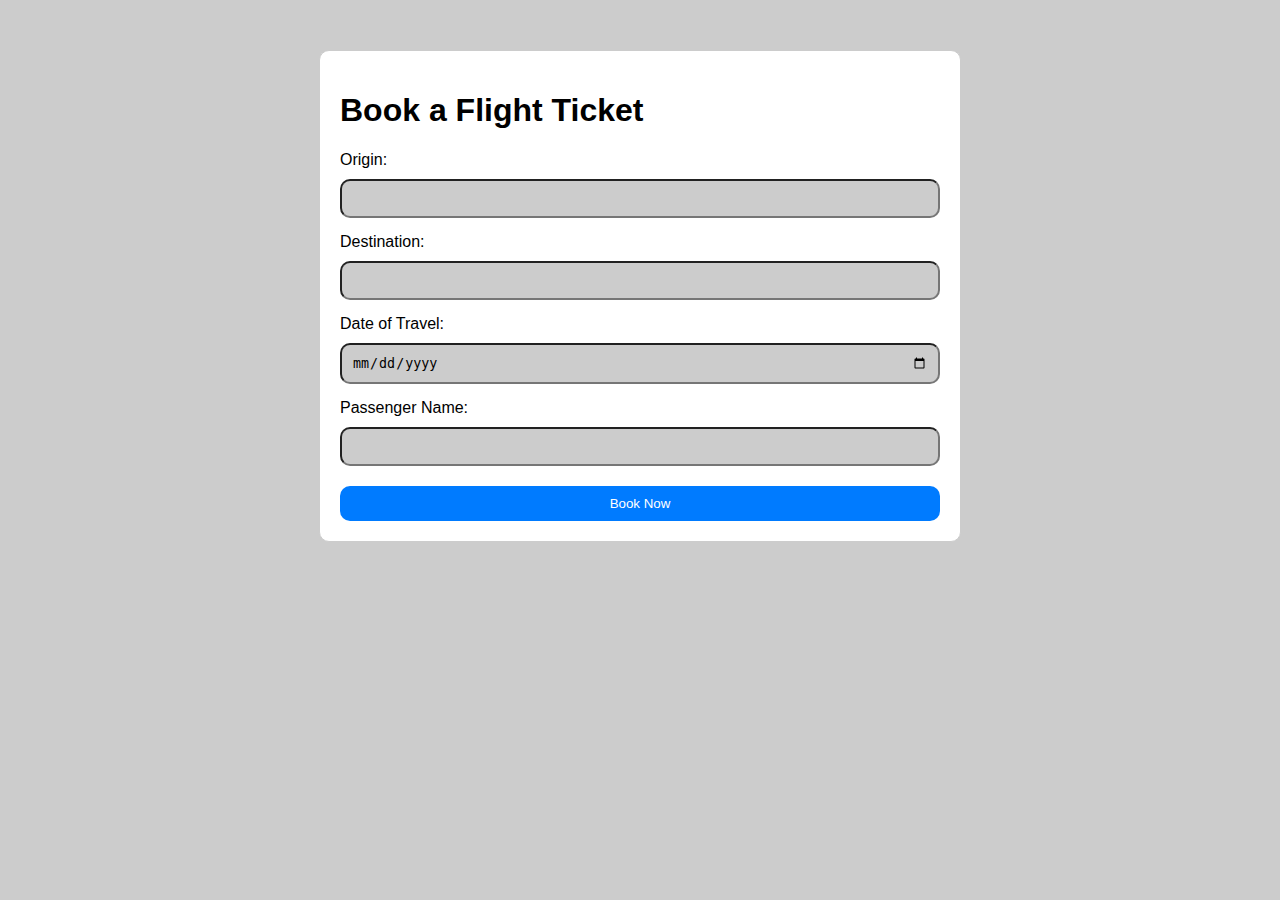
<file: booking.html>
<!DOCTYPE html>
<html lang="en">
<head>
  <meta charset="UTF-8">
  <meta name="viewport" content="width=device-width, initial-scale=1.0">
  <title>Book Ticket</title>
  <style>
    body {
      font-family: Arial, sans-serif;
      margin: 0;
      padding: 0;
      background-color: #ccc;
    }
    .container {
      max-width: 600px;
      margin: 50px auto;
      padding: 20px;
      background-color: white;
      border: 1px solid #ccc;
      border-radius: 10px;
    }
    .form-group {
      margin-bottom: 15px;
    }
    label {
      display: block;
      margin-bottom: 5px;
    }
    input, button {
      padding: 10px;
      margin-top: 5px;
      border-radius: 10px;
    }
    input {
      width: 96%;
      background-color: #ccc;
    }
    button {
      width: 100%;
      background-color: #007bff;
      color: white;
      border: none;
      cursor: pointer;
    }
    button:hover {
      background-color: #0056b3;
    }
  </style>
</head>
<body>

  <div class="container">
    <h1>Book a Flight Ticket</h1>
    <form id="bookingForm">
      
        <div class="form-group">
          <label for="origin">Origin:</label>
          <input type="text" id="origin" required>
        </div>
  
        <div class="form-group">
          <label for="destination">Destination:</label>
          <input type="text" id="destination" required>
        </div>
  
        <div class="form-group">
          <label for="date">Date of Travel:</label>
          <input type="date" id="date" required>
        </div>
  
        <div class="form-group">
          <label for="passengerName">Passenger Name:</label>
          <input type="text" id="passengerName" required>
        </div>
  
        <button onclick="booknow()" id="btn">Book Now</button>
      </form>
  </div>
  <script>
    function booknow(){
    window.open('https://www.skyscanner.co.in/?previousCultureSource=COOKIE&redirectedFrom=www.skyscanner.net%27');
}
  </script>

</body>
</html>
</file>
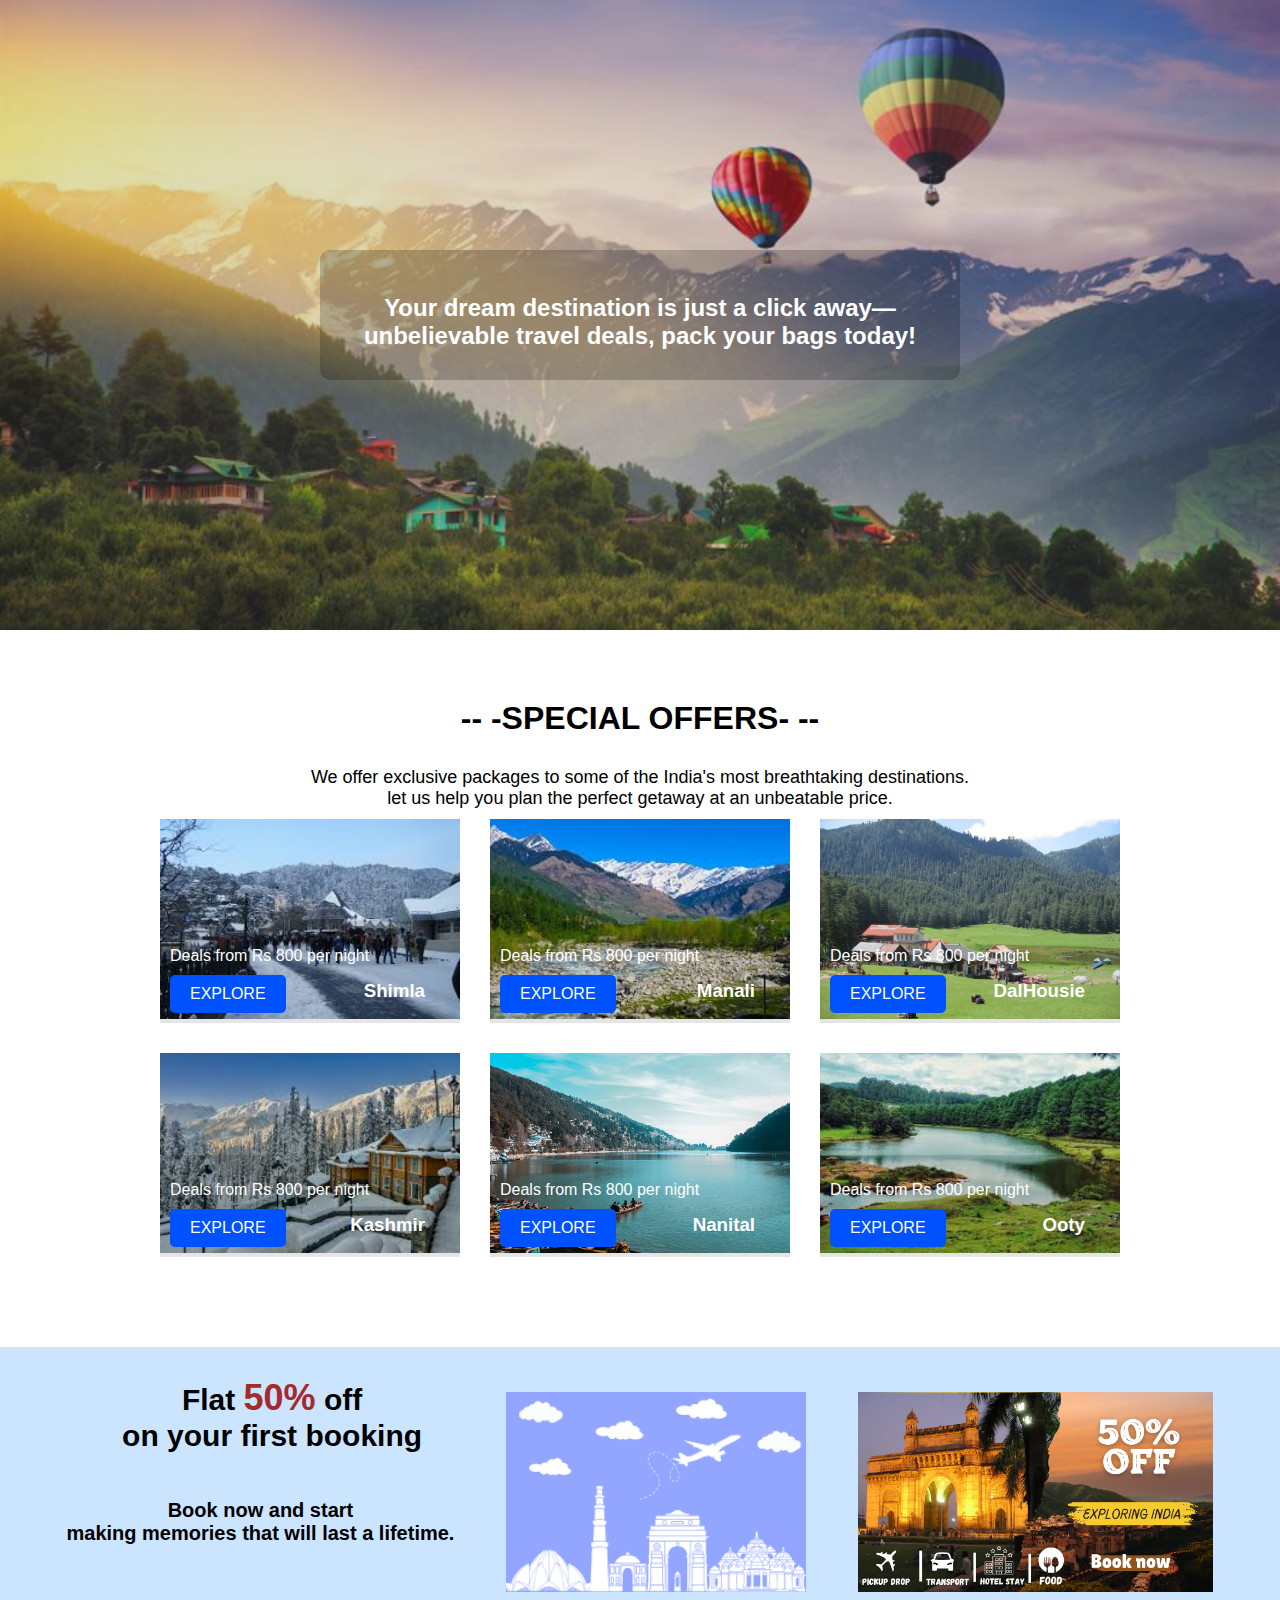
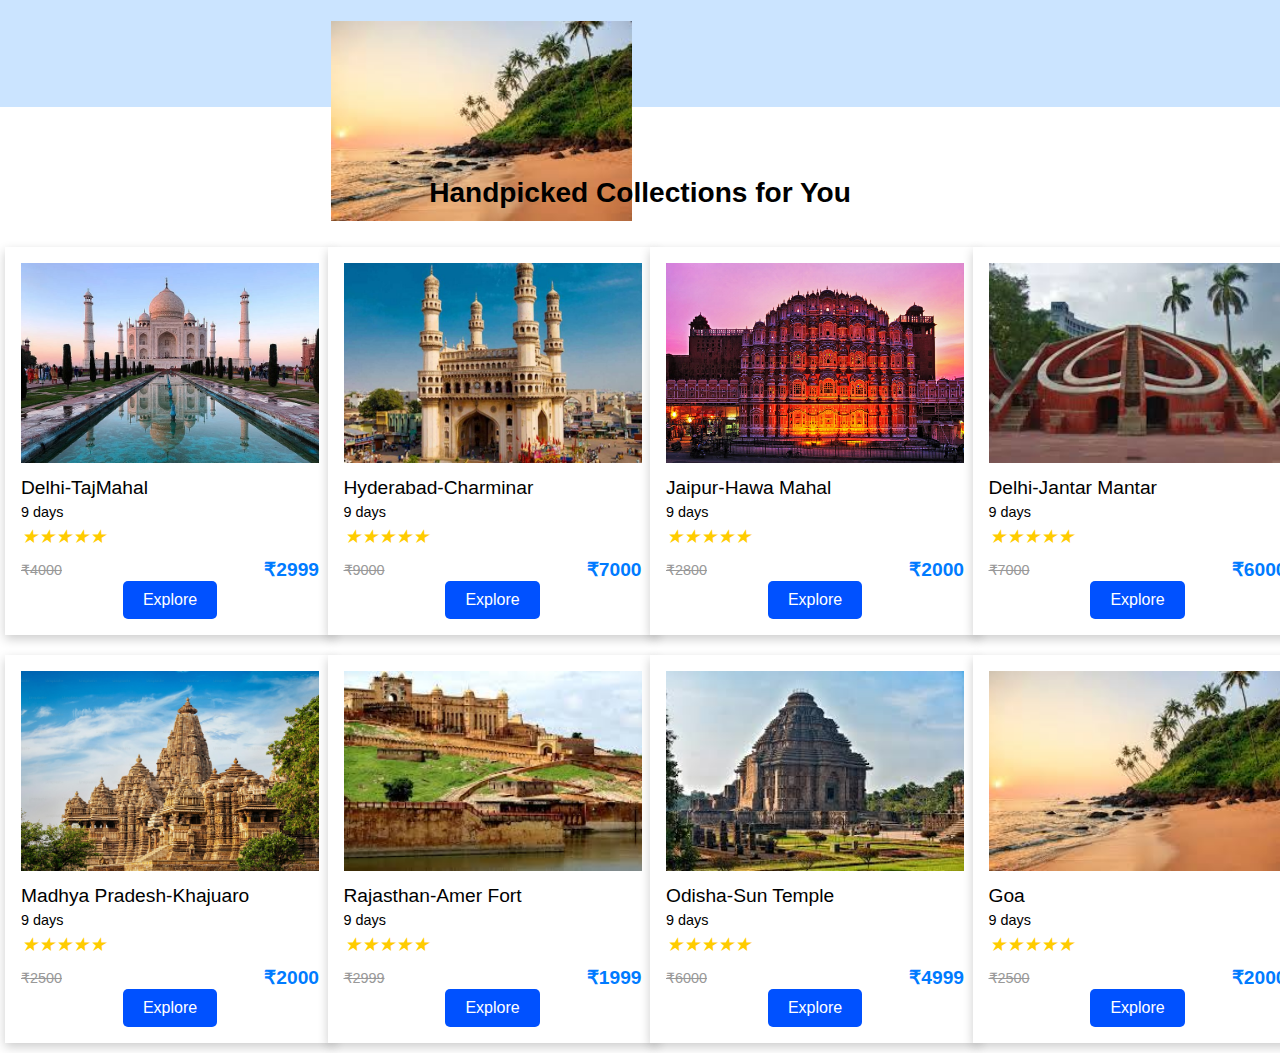
<file: offers/offers.html>
<!DOCTYPE html>
<html lang="en">
<head>
    <meta charset="UTF-8">
    <meta name="viewport" content="width=device-width, initial-scale=1.0">
    <title>Document</title>
    <link rel="stylesheet" href="style.css">
</head>
<body>
    <!-- header -->
    <header>
        <div class="hero">
            <img src="assets/images/backgroundf.png" alt="Hero Image" class="hero-image">
            <div class="quote-overlay">
                <p class="quote">Your dream destination is just a click away—unbelievable travel deals, pack your bags today!</p>
            </div>
        </div>
    </header>
    

     <!-- special deals -->
     <div class="container special">
        <h1>-- -SPECIAL OFFERS- --</h1>
        <p class="texts">We offer exclusive packages to some of the India's most breathtaking destinations.<br> let us help you plan the perfect getaway at an unbeatable price.</p>
        <div class="offers">
            <div class="offer">
                <img src="assets/images/shimla.jpeg" alt="France">
                <div class="content">
                    <h3>Shimla</h3>
                    <p>Deals from Rs 800 per night</p>
                    <a href="#" class="button">EXPLORE</a>
                </div>
            </div>
            <div class="offer">
                <img src="assets/images/manali.jpeg" alt="Belgium">
                <div class="content">
                    <h3>Manali</h3>
                    <p>Deals from Rs 800 per night</p>
                    <a href="#" class="button">EXPLORE</a>
                </div>
            </div>
            <div class="offer">
                <img src="assets/images/dalhousie.jpg" alt="Maldives">
                <div class="content">
                    <h3>DalHousie</h3>
                    <p>Deals from Rs 800 per night</p>
                    <a href="#" class="button">EXPLORE</a>
                </div>
            </div>
            <div class="offer">
                <img src="assets/images/kashmir.jpeg" alt="Belgium">
                <div class="content">
                    <h3>Kashmir</h3>
                    <p>Deals from Rs 800 per night</p>
                    <a href="#" class="button">EXPLORE</a>
                </div>
            </div>
            <div class="offer">
                <img src="assets/images/nanital.jpg" alt="Croatia">
                <div class="content">
                    <h3>Nanital</h3>
                    <p>Deals from Rs 800 per night</p>
                    <a href="#" class="button">EXPLORE</a>
                </div>
            </div>
            <div class="offer">
                <img src="assets/images/ooty.jpeg" alt="Croatia">
                <div class="content">
                    <h3>Ooty</h3>
                    <p>Deals from Rs 800 per night</p>
                    <a href="#" class="button">EXPLORE</a>
                </div>
            </div>
            
        </div>
    </div>
<!-- special deals end -->
 
<!-- booking start -->
 <div class="container booking">
    <div class="row">
        <div class="text">
            <h3>Flat <span style="font-size: larger;color: brown;">50%</span> off <br>on your first booking</h3>
            <h6 style="font-size: 20px;">Book now and start<br> making memories that will last a lifetime.</h6>
        </div>
         <div class="img-container">
            <img src="assets/images/B1.png" alt="Booking">
         </div>
         <div class="img-container">
            <img src="assets/images/b2.png" alt="Booking">
         </div>
         <div class="img-container">
            <img src="assets/images/goa.jpeg" alt="Booking">
         </div>
    </div>
 </div>



<!-- booking end -->

<!-- Handpicked -->
<div class="specialtext">
<h3>Handpicked Collections for You</h3>
</div>
     <div class="row">
        <div class="column">
            <div class="card">
                <img src="assets/images/TajMahal.jpg">
                <div class="title">Delhi-TajMahal</div>
                <div class="details">9 days</div>
                <div class="rating">
                    <i>★</i>
                    <i>★</i>
                    <i>★</i>
                    <i>★</i>
                    <i>★</i>
                </div>
                <div class="price">
                    <span class="original-price">&#8377;4000</span>
                    <span class="current-price">&#8377;2999</span>
                </div>
                <a href="" class="button">Explore</a>
            </div>
        </div>
        <div class="column">
            <div class="card">
                <img src="assets/images/Charminar.jpg">
                <div class="title">Hyderabad-Charminar</div>
                <div class="details">9 days</div>
                <div class="rating">
                    <i>★</i>
                    <i>★</i>
                    <i>★</i>
                    <i>★</i>
                    <i>★</i>
                </div>
                <div class="price">
                    <span class="original-price">&#8377;9000</span>
                    <span class="current-price">&#8377;7000</span>
                </div>
                <a href="" class="button">Explore</a>
            </div>
        </div>
        <div class="column">
            <div class="card">
                <img src="assets/images/Hwa_mahal.png">
                <div class="title">Jaipur-Hawa Mahal</div>
                <div class="details">9 days</div>
                <div class="rating">
                    <i>★</i>
                    <i>★</i>
                    <i>★</i>
                    <i>★</i>
                    <i>★</i>
                </div>
                <div class="price">
                    <span class="original-price">&#8377;2800</span>
                    <span class="current-price">&#8377;2000</span>
                </div>
                <a href="" class="button">Explore</a>
            </div>
        </div>
        <div class="column">
            <div class="card">
                <img src="assets/images/jantar_mantar.jpeg">
                <div class="title">Delhi-Jantar Mantar</div>
                <div class="details">9 days</div>
                <div class="rating">
                    <i>★</i>
                    <i>★</i>
                    <i>★</i>
                    <i>★</i>
                    <i>★</i>
                </div>
                <div class="price">
                    <span class="original-price">&#8377;7000</span>
                    <span class="current-price">&#8377;6000</span>
                </div>
                <a href="" class="button">Explore</a>
            </div>
        </div>
     </div>

     <div class="row">
        <div class="column">
            <div class="card">
                <img src="assets/images/Khajuaro.jpeg">
                <div class="title">Madhya Pradesh-Khajuaro</div>
                <div class="details">9 days</div>
                <div class="rating">
                    <i>★</i>
                    <i>★</i>
                    <i>★</i>
                    <i>★</i>
                    <i>★</i>
                </div>
                <div class="price">
                    <span class="original-price">&#8377;2500</span>
                    <span class="current-price">&#8377;2000</span>
                </div>
                <a href="" class="button">Explore</a>
            </div>
        </div>
        <div class="column">
            <div class="card">
                <img src="assets/images/Amer_Fort.jpeg">
                <div class="title">Rajasthan-Amer Fort</div>
                <div class="details">9 days</div>
                <div class="rating">
                    <i>★</i>
                    <i>★</i>
                    <i>★</i>
                    <i>★</i>
                    <i>★</i>
                </div>
                <div class="price">
                    <span class="original-price">&#8377;2999</span>
                    <span class="current-price">&#8377;1999</span>
                </div>
                <a href="" class="button">Explore</a>
            </div>
        </div>
        <div class="column">
            <div class="card">
                <img src="assets/images/sun_temple.jpeg">
                <div class="title">Odisha-Sun Temple</div>
                <div class="details">9 days</div>
                <div class="rating">
                    <i>★</i>
                    <i>★</i>
                    <i>★</i>
                    <i>★</i>
                    <i>★</i>
                </div>
                <div class="price">
                    <span class="original-price">&#8377;6000</span>
                    <span class="current-price">&#8377;4999</span>
                </div>
                <a href="" class="button">Explore</a>
            </div>
        </div>
        <div class="column">
            <div class="card">
                <img src="assets/images/goa.jpeg">
                <div class="title">Goa</div>
                <div class="details">9 days</div>
                <div class="rating">
                    <i>★</i>
                    <i>★</i>
                    <i>★</i>
                    <i>★</i>
                    <i>★</i>
                </div>
                <div class="price">
                    <span class="original-price">&#8377;2500</span>
                    <span class="current-price">&#8377;2000</span>
                </div>
                <a href="" class="button">Explore</a>
            </div>
        </div>
     </div>
</file>
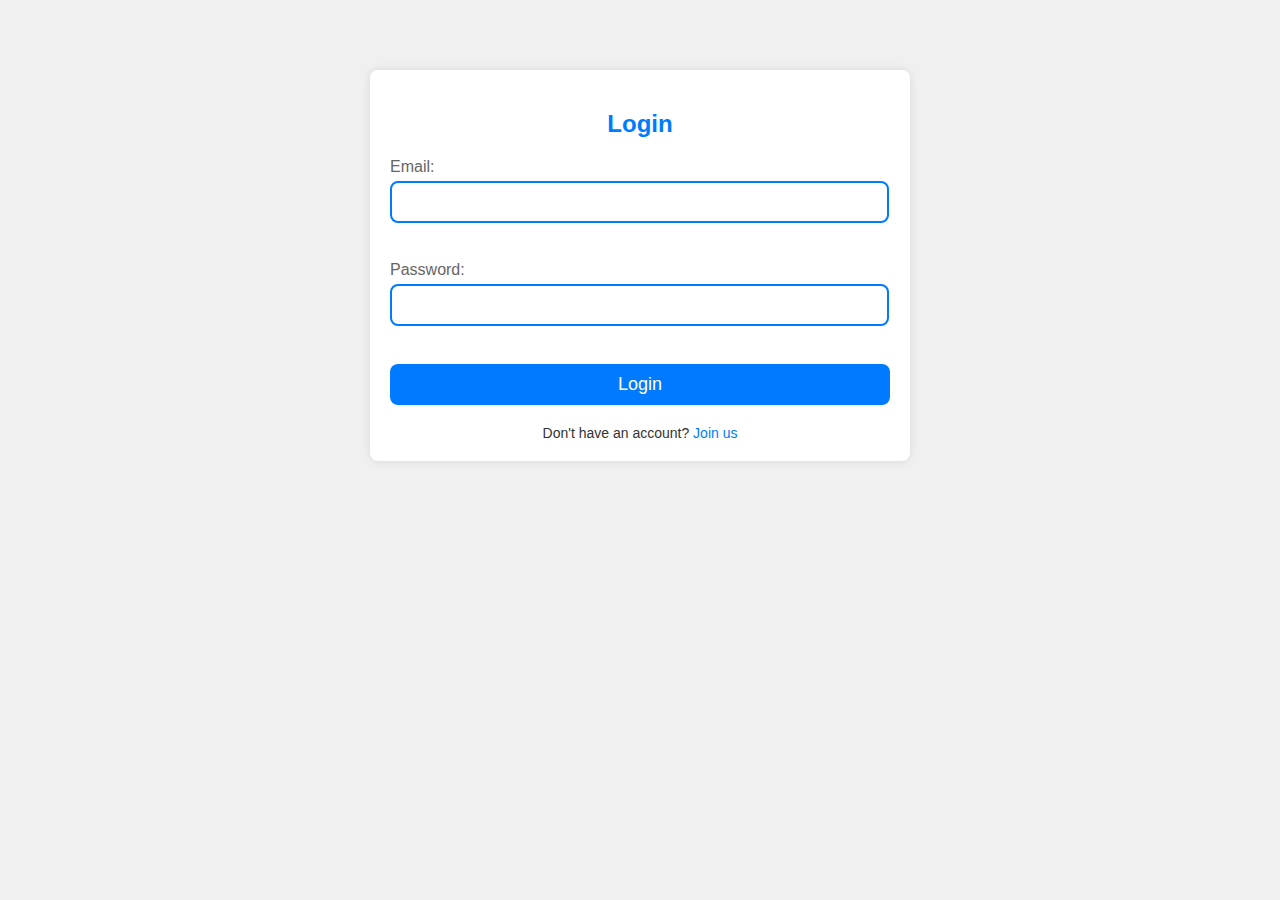
<file: users/login.html>
<!DOCTYPE html>
<html lang="en">
<head>
    <meta charset="UTF-8">
    <meta http-equiv="X-UA-Compatible" content="IE=edge">
    <meta name="viewport" content="width=device-width, initial-scale=1.0">
    <title>Login Form</title>
    <style>
        body {
            font-family: Arial, sans-serif;
            margin: 0;
            padding-top: 70px; /* To match the padding used in your homepage */
            background-color: #f0f0f0;
            color: #333;
        }

        .container {
            max-width: 500px;
            margin: 0 auto;
            background-color: #fff;
            padding: 20px;
            border-radius: 8px;
            box-shadow: 0 0 10px rgba(0, 0, 0, 0.1);
        }

        h2 {
            text-align: center;
            color: #007BFF;
            margin-bottom: 20px;
            font-size: 24px;
        }

        label {
            font-size: 16px;
            color: #666;
            margin-bottom: 5px;
            display: block;
        }

        input[type="text"],
        input[type="email"],
        input[type="password"] {
            width: 95%;
            padding: 10px;
            margin-bottom: 20px;
            border: 2px solid #007BFF;
            border-radius: 8px;
            font-size: 16px;
        }

        input[type="submit"] {
            width: 100%;
            padding: 10px;
            background-color: #007BFF;
            color: #fff;
            border: none;
            border-radius: 8px;
            font-size: 18px;
            cursor: pointer;
            transition: background-color 0.3s ease;
        }

        input[type="submit"]:hover {
            background-color: #0056b3;
        }

        .register-link {
            text-align: center;
            margin-top: 20px;
            font-size: 14px;
            color: #333;
        }

        .register-link a {
            color: #007BFF;
            text-decoration: none;
            transition: color 0.3s ease;
        }

        .register-link a:hover {
            color: #0056b3;
            text-decoration: underline;
        }
    </style>
</head>
<body>
    <div class="container">
        <h2>Login</h2>
        <form onsubmit="handleSignIn(event)">
            <label for="email">Email:</label>
            <input type="email" id="email" name="email" required><br><br>

            <label for="password">Password:</label>
            <input type="password" id="password" name="password" required><br><br>

            <input type="submit" name="login" value="Login">
        </form>
        <div class="register-link">
            Don't have an account? <a href="register.html">Join us</a>
        </div>
    </div>
    <script>
        function handleSignIn(event) {
          event.preventDefault(); // Prevent default form submission
    
          const email = document.getElementById('email').value;
          const password = document.getElementById('password').value;
    
          // Perform basic client-side validation
          if (email && password) {
            // Send data to PHP script
            fetch('login.php', {
              method: 'POST',
              headers: {
                'Content-Type': 'application/x-www-form-urlencoded',
              },
              body: `email=${encodeURIComponent(email)}&password=${encodeURIComponent(password)}`,
            })
            .then(response => response.json())
            .then(data => {
              if (data.success) {
                localStorage.setItem('email', email);
                localStorage.setItem('full_name', data.message);
                // Redirect to home page with email
                window.location.href = `../index.html`;
              } else {
                // Show error message
                alert(data.message);
              }
            })
            .catch(error => {
              console.error('Error:', error);
              alert('An error occurred. Please try again.');
            });
          } else {
            alert('Please fill in both fields.');
          }
        }
      </script>
</body>
</html>
</file>
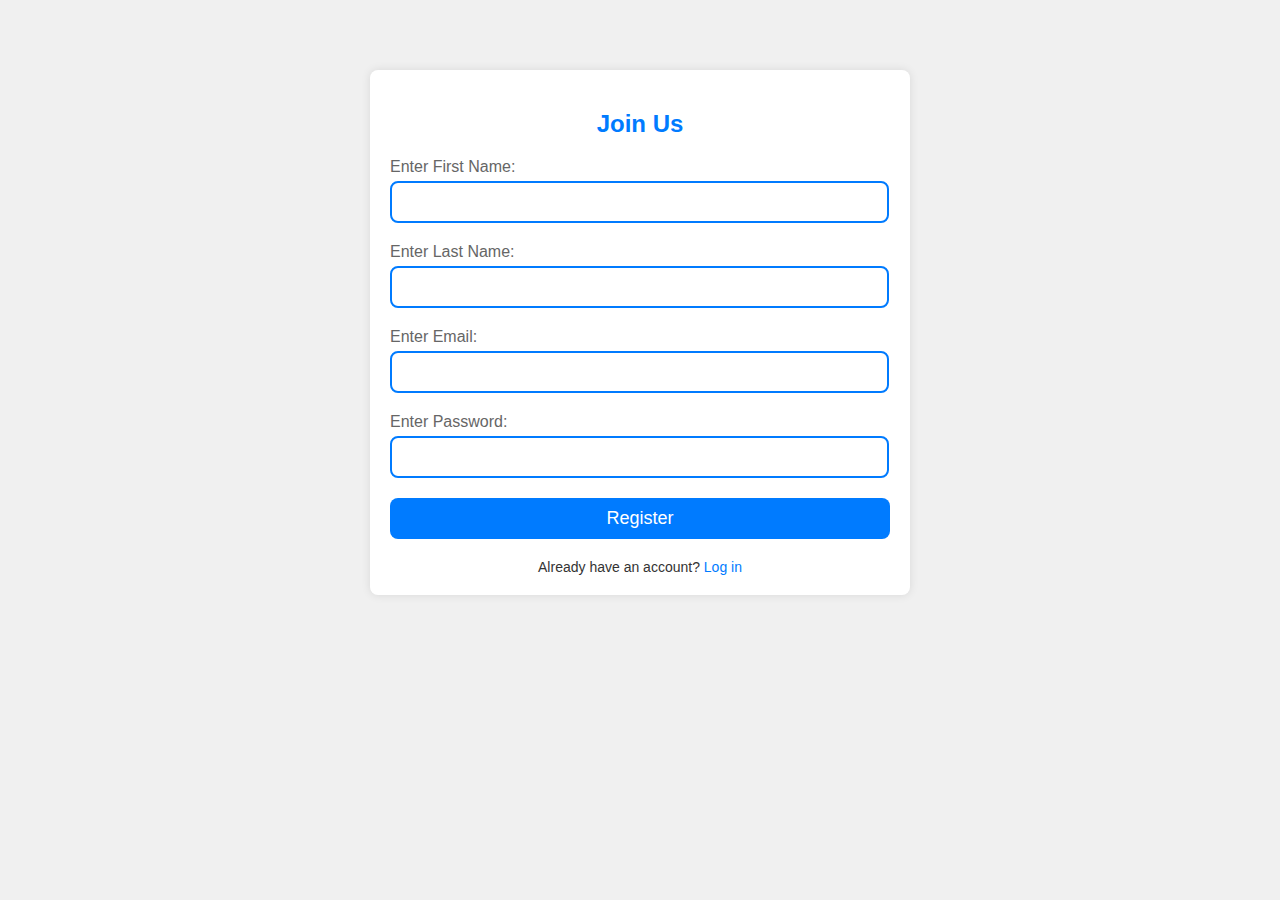
<file: users/register.html>
<!DOCTYPE html>
<html lang="en">
<head>
    <meta charset="UTF-8">
    <meta http-equiv="X-UA-Compatible" content="IE=edge">
    <meta name="viewport" content="width=device-width, initial-scale=1.0">
    <title>Join Us</title>
    <style>
        body {
            font-family: Arial, sans-serif;
            margin: 0;
            padding-top: 70px; /* To match the padding used in your homepage */
            background-color: #f0f0f0;
            color: #333;
        }

        .container {
            max-width: 500px;
            margin: 0 auto;
            background-color: #fff;
            padding: 20px;
            border-radius: 8px;
            box-shadow: 0 0 10px rgba(0, 0, 0, 0.1);
        }

        h2 {
            text-align: center;
            color: #007BFF;
            margin-bottom: 20px;
            font-size: 24px;
        }

        label {
            font-size: 16px;
            color: #666;
            margin-bottom: 5px;
            display: block;
        }

        input[type="text"],
        input[type="email"],
        input[type="password"] {
            width: 95%;
            padding: 10px;
            margin-bottom: 20px;
            border: 2px solid #007BFF;
            border-radius: 8px;
            font-size: 16px;
        }

        input[type="submit"] {
            width: 100%;
            padding: 10px;
            background-color: #007BFF;
            color: #fff;
            border: none;
            border-radius: 8px;
            font-size: 18px;
            cursor: pointer;
            transition: background-color 0.3s ease;
        }

        input[type="submit"]:hover {
            background-color: #0056b3;
        }

        .signin-link {
            text-align: center;
            margin-top: 20px;
            font-size: 14px;
            color: #333;
        }

        .signin-link a {
            color: #007BFF;
            text-decoration: none;
            transition: color 0.3s ease;
        }

        .signin-link a:hover {
            color: #0056b3;
            text-decoration: underline;
        }
    </style>
</head>
<body>
    <div class="container">
        <h2>Join Us</h2>
        <form action="register.php" method="POST">
            <label for="first">Enter First Name:</label>
            <input type="text" id="first" name="first" required>

            <label for="second">Enter Last Name:</label>
            <input type="text" id="second" name="second" required>

            <label for="mail">Enter Email:</label>
            <input type="email" id="mail" name="mail" required>

            <label for="pass">Enter Password:</label>
            <input type="password" id="pass" name="pass" required>

            <input type="submit" value="Register" name="btn">
        </form>
        <div class="signin-link">
            Already have an account? <a href="login.html">Log in</a>
        </div>
    </div>
</body>
</html>
</file>
<file: offers/style.css>
body, html {
    height: 100%;
    margin: 0;
    font-family: Arial, sans-serif;
}


/* header start */
.hero {
    position: relative;
    height: 70vh; /* Full height */
    background-position: center;
    background-size: cover;
    background-image: linear-gradient(to bottom, rgba(0,0,0,0.6) 0%,rgba(0,0,0,0.6) 100%);
}

.hero-image {
    width: 100%;
    height: 100%;
    object-fit: cover;
    opacity: 0.8; /* Adjust the opacity to make the quote more readable */
}

.quote-overlay {
    position: absolute;
    top: 50%;
    left: 50%;
    transform: translate(-50%, -50%);
    text-align: center;
    color: white;
    padding: 20px;
    background-color: rgba(0,0,0,0.2);
    border-radius: 10px;
}

.quote {
    font-size: 24px;
    font-weight: bold;
    margin-bottom: 10px;
}

.author {
    font-size: 18px;
}

@media (max-width: 600px) {
    .quote-overlay {
        padding: 10px;
        width:70%;
        height: 15%;
    }
    .quote {
        font-size: 18px;
    }
    .author {
        font-size: 14px;
    }
}
/* header end */

/* special start */
@keyframes Animate {
    from {color: black;}
    to {color: #6495ff;}
  }
.special{
    max-width: 1000px;
    margin: 0 auto;
    padding: 20px;
}

.special h1 {
    text-align: center;
    margin-bottom: 30px;
    margin-top: 50px;
    animation-name: Animate;
    animation-duration: 4s;
    animation-iteration-count: infinite;
}

.special p {
    margin-bottom: 10px;
}
.texts{
    font-size: 18px;
    text-align: center;
    font-family:'Gill Sans', 'Gill Sans MT', Calibri, 'Trebuchet MS', sans-serif;

}

.offers {
    display: grid;
    grid-template-columns: repeat(auto-fit, minmax(250px, 1fr));
    gap: 30px;
}

.offer {
    position: relative;
    overflow: hidden;
}

.offer img {
    width: 100%;
    height: 200px;
    object-fit: cover;
}

.offer .content {
    position: absolute;
    bottom: 0;
    left: 0;
    width: 100%;
    background-color: rgba(0, 0, 0, 0.1);
    color: white;
    padding: 10px;
    transition: all 0.3s ease;
}

.offer:hover .content {
    bottom: 30px;
}

.offer h3 {
    color: white;
    position: absolute;
    bottom: 2px;
    right: 35px;
}

.offer .button {
    display: inline-block;
    background-color: #0051ff;
    color: white;
    padding: 10px 20px;
    text-decoration: none;
    border-radius: 5px;
    transition: all 0.3s ease;
}

.offer .button:hover {
    background-color: #ff4d00;
}
@media (max-width: 768px) {
    .offers {
        width: 100%;
    }
    h1{
        font-size: 20px;
    }
}

/* special end */

/* booking css start */
.booking {
    margin-top: 70px;
    background-color: #cbe4ff;
    height: 40vh; /* changed to vh unit for responsive height */
    padding: 20px; /* added padding for better layout */
  }
  
  .booking .row {
    display: flex;
    justify-content: space-evenly;
    flex-wrap: wrap; /* added flex-wrap for responsive layout */
  }
  
  .booking .text h3 {
    text-align: center;
    font-size: 30px;
    margin-top: 2.5%;
    margin-left: 6%;
  }

  .booking .text h6{
    text-align: center;
  }
  
  .img-container {
    margin-top: 2%;
  }
  .img-container img{
    width: 100%;
  }
  
  /* Media queries for responsive design */
 
@media (max-width: 768px) {
    .booking {
      height: 110vh;
    }
    .booking .row {
      flex-direction: column;/*  changed to column layout for smaller screens*/
    }
    .booking .text {
      font-size: 28px;
    }
    .img-container {
      margin-top: 10px;
    }
    .img-container img{
        width: 90%;
        margin-left: 4%;
      }
  }



/* booking css end */

/* packages start */
* {
    box-sizing: border-box;
  }
.card{
    margin: 10px auto;
    /* margin: 10px; */
    box-shadow: 0 4px 10px 0 rgba(0, 0, 0, 0.2);
    padding: 16px;
    text-align: center;
    background-color: white;
    width:330px;

   
}
.specialtext{
    margin-top: 70px;
    text-align: center;
    font-size: 24px;;
}

.column {
    float: left;
    width: 25%;
    padding: 0 10px;
  }

  .row {
    margin: 0 -5px;
}

.row:after {
    content: "";
    display: table;
    clear: both;
  }

img {
    width: 100%;
    height: 200px;
    object-fit: cover;
}

.title {
    font-size: 1.2rem;
    margin-top: 10px;
    text-align: start;
}
.details {
    font-size: 0.9rem;
    margin-top: 5px;
    text-align: start;
}
.rating {
    display: flex;
    margin-top: 5px;
}

.rating i {
    color: #ffcc00;
    font-size: 1.2rem;
}
.price {
    display: flex;
    align-items: center;
    justify-content: space-between;
    margin-top: 10px;
}

.price .original-price {
    font-size: 0.9rem;
    color: #999;
    text-decoration: line-through;
}

.price .current-price {
    font-size: 1.2rem;
    font-weight: bold;
    color: #007bff;
}
.button{
    display: inline-block;
    background-color: #0051ff;
    color: white;
    padding: 10px 20px;
    text-decoration: none;
    border-radius: 5px;
    transition: all 0.3s ease;
}

.button:hover {
    background-color: #ff4d00;
}

        
        /* Responsive columns */
        @media screen and (max-width: 600px) {
          .column {
            width: 100%;
            display: block;
            margin-bottom: 20px;
          }
        
        
        /* Style the counter cards */
        .card {
          /* box-shadow: 0 4px 8px 0 rgba(0, 0, 0, 0.2);
          padding: 16px;
          text-align: center;
          background-color: white; */
          width: 90%;
        }
        .specialtext{
            margin-top: 70px;
            text-align: center;
            font-size: 17px;;
        }
    }
</file>
